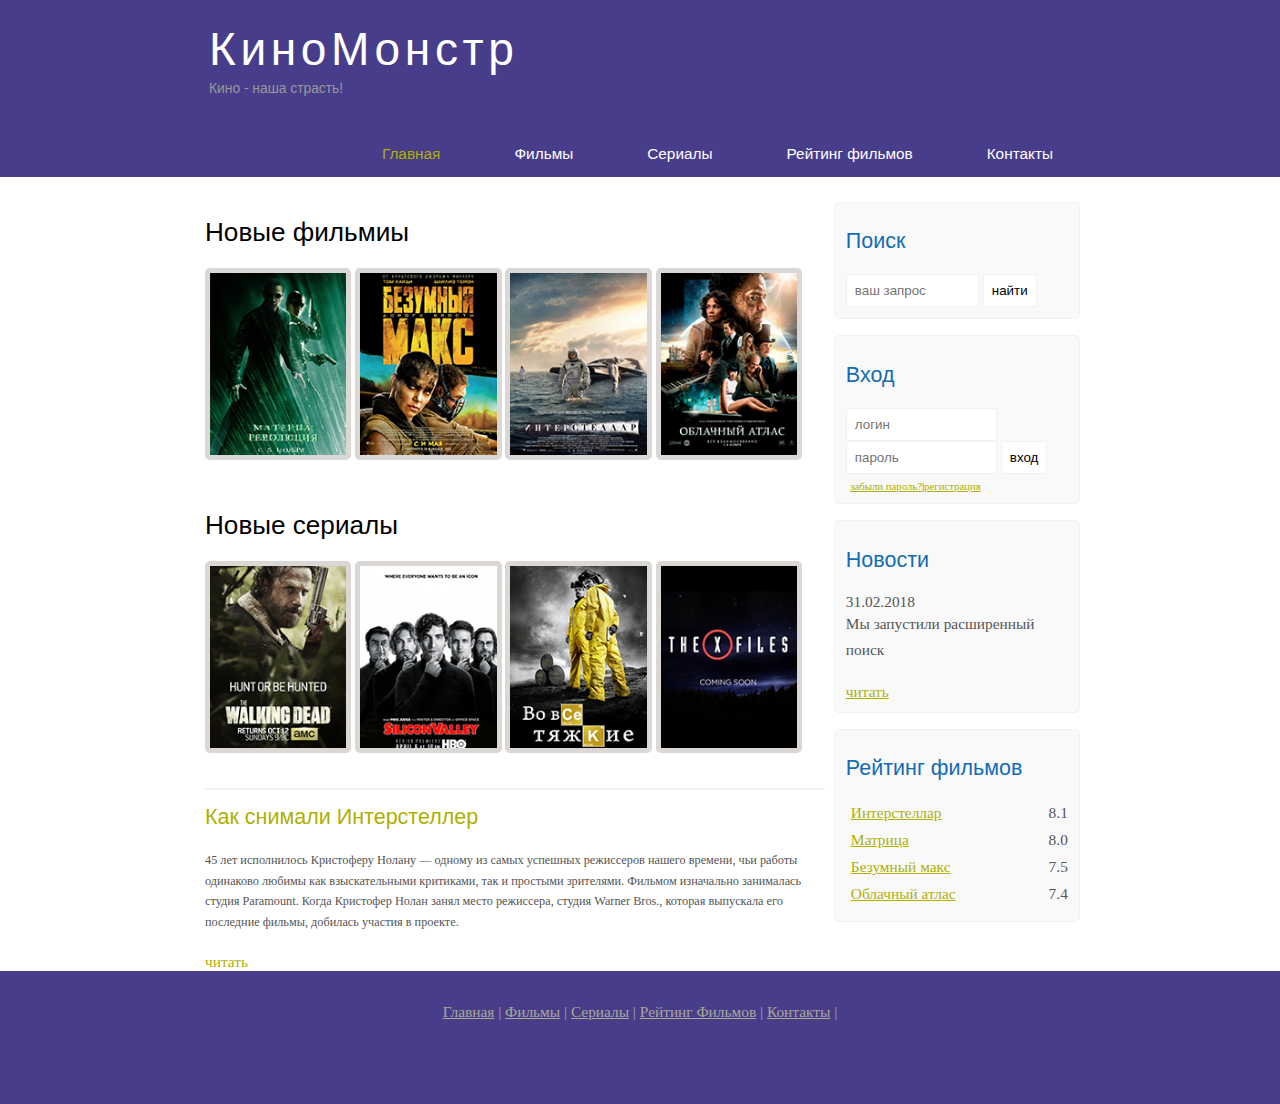
<file: 2 dars/index.html>
<!DOCTYPE html>
<html lang="en">
<head>
	<meta charset="UTF-8">
	<meta name="viewport" content="width=device-width, initial-scale=1.0">
	<link rel="stylesheet" href="css/style.css">
	<title>header menu</title>
</head>
<body>
	<div class="main">
		<div class="header">
			<div class="logo">
				<div class="logo_text">
					<h1><a href="">КиноМонстр</a></h1>
					<h2>Кино - наша  страсть!</h2>
				</div>
			</div>

			<div class="menubar">
			<ul class="menu">
				<li class="selected"><a href="#">Главная</a></li>
				<li><a href="#">Фильмы</a></li>
				<li><a href="#">Сериалы</a></li>
				<li><a href="#">Рейтинг  фильмов</a></li>
				<li><a href="#">Контакты</a></li>
			</ul>
		</div>

		<div class="site_content">
			<div class="sidebar_container">
				
				<div class="sidebar">
					<h2>Поиск</h2>
					<form method="post" action="#" id="search_form">
						<input type="search" name="search_field" placeholder="ваш запрос"/>
						<input type="submit" class="btn" value="найти"/>
					</form>
				</div>

				<div class="sidebar">
					<h2>Вход</h2>
					<form method="post" action="#" id="login">
						<input type="text" name="login_field" placeholder="логин" />
						<input type="text" name="password_field" placeholder="пароль" />
						<input type="submit" class="btn" value="вход" />
						<div class="lables_passreg_text">
							<span><a href="#">забыли пароль?</a></span>|<span><a href="#">регистрация</a></span>
						</div>
					</form>
				</div>

				<div class="sidebar">
					<h2>Новости</h2>
					<span>31.02.2018</span>
					<p>Мы запустили расширенный поиск</p>
					<a href="#">читать</a>
				</div>

				<div class="sidebar">
					<h2>Рейтинг фильмов</h2>
					<ul>
						<li><a href="#">Интерстеллар</a><span class="rating_sidebar">8.1</span></li>
						<li><a href="#">Матрица</a><span class="rating_sidebar">8.0</span></li>
						<li><a href="#">Безумный макс</a><span class="rating_sidebar">7.5</span></li>
						<li><a href="#">Облачный атлас</a><span class="rating_sidebar">7.4</span></li>
					</ul>
				</div>
			</div>
			<div class="content">
				
				<h1>Новые фильмиы</h1>

				<div class="films_block">
					
					<a href="#"><img src="img/matrix.png" alt=""></a>
					<a href="#"><img src="img/max.png" alt=""></a>
					<a href="#"><img src="img/inter.png" alt=""></a>
					<a href="#"><img src="img/cloud.png" alt=""></a>
				</div>

					<h1>Новые сериалы</h1>

				<div class="films_block">
					
					<a href="#"><img src="img/dead.png" alt=""></a>
					<a href="#"><img src="img/silicon.png" alt=""></a>
					<a href="#"><img src="img/breakingbad.png" alt=""></a>
					<a href="#"><img src="img/xfiles.png" alt=""></a>
				</div>

				<div class="posts">
					
					<hr>
					<h2><a href="#">Как снимали Интерстеллер</a></h2>
					<div class="post_content">
						
						<p>
							
							45 лет исполнилось Кристоферу Нолану — одному из самых успешных режиссеров нашего времени, чьи работы одинаково любимы как взыскательными критиками, так и простыми зрителями. Фильмом изначально занималась студия Paramount. Когда Кристофер Нолан занял место режиссера, студия Warner Bros., которая выпускала его последние фильмы, добилась участия в проекте.
						</p>
					</div>
					<a href="#">читать</a>
				</div>
			</div>
		</div>


		<div class="footer">
		<p>
			<a href="#">Главная</a> |
			<a href="#">Фильмы</a> |
			<a href="#">Сериалы</a> |
			<a href="#">Рейтинг Фильмов</a> |
			<a href="#">Контакты</a> |
		</p>
	</div>
	</div>
	
</div>
</body>
</html>
</file>
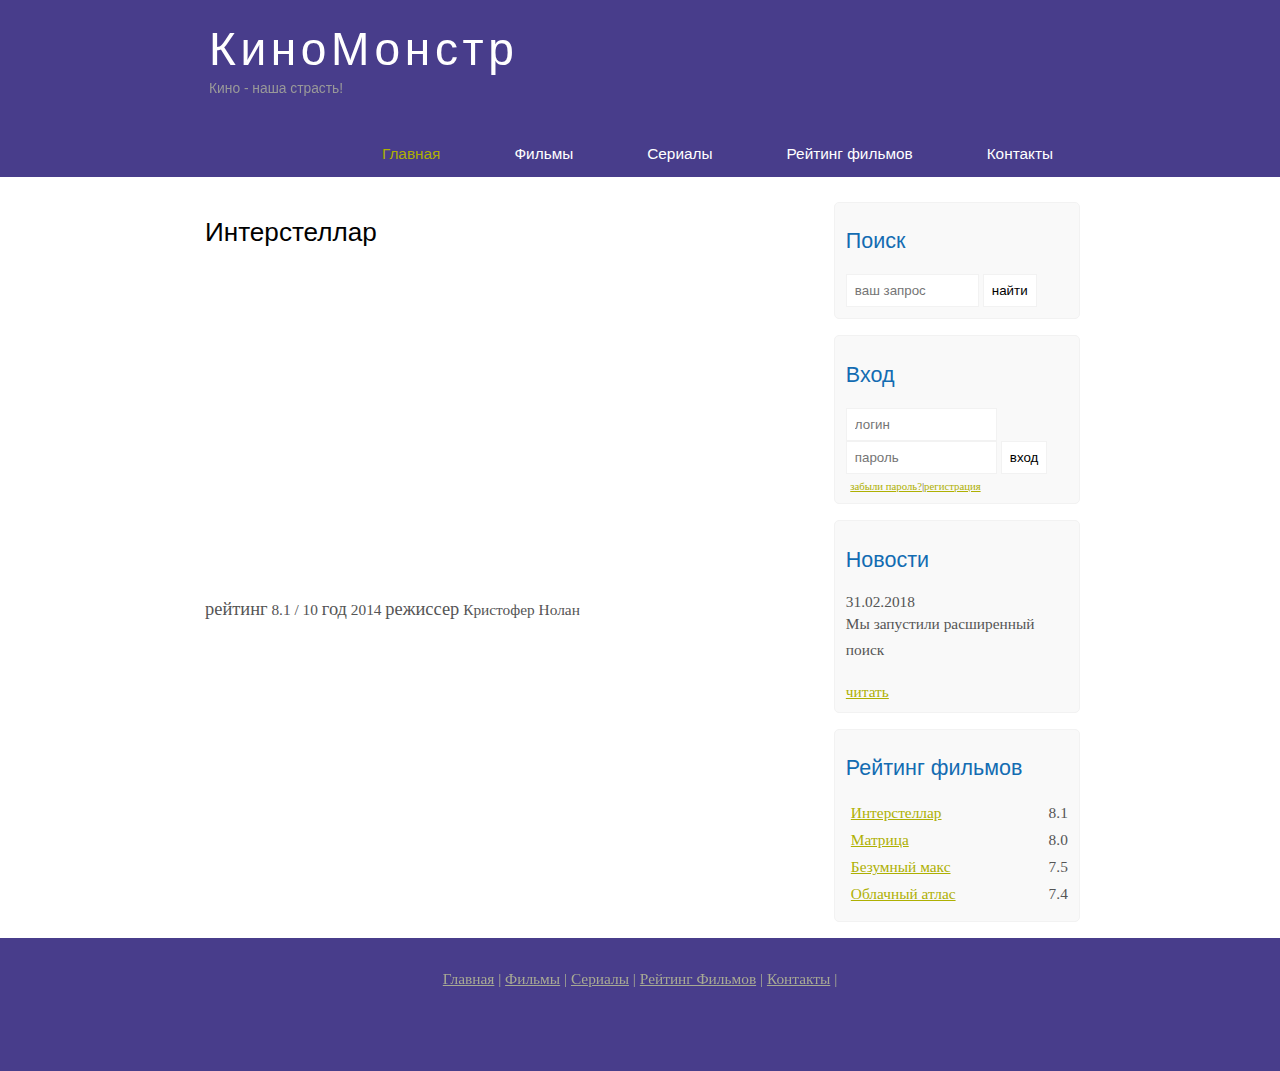
<file: 2 dars/show.html>
<!DOCTYPE html>
<html lang="en">
<head>
	<meta charset="UTF-8">
	<meta name="viewport" content="width=device-width, initial-scale=1.0">
	<link rel="stylesheet" href="css/style.css">
	<title>header menu</title>
</head>
<body>
	<div class="main">
		<div class="header">
			<div class="logo">
				<div class="logo_text">
					<h1><a href="">КиноМонстр</a></h1>
					<h2>Кино - наша  страсть!</h2>
				</div>
			</div>

			<div class="menubar">
			<ul class="menu">
				<li class="selected"><a href="#">Главная</a></li>
				<li><a href="#">Фильмы</a></li>
				<li><a href="#">Сериалы</a></li>
				<li><a href="#">Рейтинг  фильмов</a></li>
				<li><a href="#">Контакты</a></li>
			</ul>
		</div>

		<div class="site_content">
			<div class="sidebar_container">
				
				<div class="sidebar">
					<h2>Поиск</h2>
					<form method="post" action="#" id="search_form">
						<input type="search" name="search_field" placeholder="ваш запрос"/>
						<input type="submit" class="btn" value="найти"/>
					</form>
				</div>

				<div class="sidebar">
					<h2>Вход</h2>
					<form method="post" action="#" id="login">
						<input type="text" name="login_field" placeholder="логин" />
						<input type="text" name="password_field" placeholder="пароль" />
						<input type="submit" class="btn" value="вход" />
						<div class="lables_passreg_text">
							<span><a href="#">забыли пароль?</a></span>|<span><a href="#">регистрация</a></span>
						</div>
					</form>
				</div>

				<div class="sidebar">
					<h2>Новости</h2>
					<span>31.02.2018</span>
					<p>Мы запустили расширенный поиск</p>
					<a href="#">читать</a>
				</div>

				<div class="sidebar">
					<h2>Рейтинг фильмов</h2>
					<ul>
						<li><a href="#">Интерстеллар</a><span class="rating_sidebar">8.1</span></li>
						<li><a href="#">Матрица</a><span class="rating_sidebar">8.0</span></li>
						<li><a href="#">Безумный макс</a><span class="rating_sidebar">7.5</span></li>
						<li><a href="#">Облачный атлас</a><span class="rating_sidebar">7.4</span></li>
					</ul>
				</div>
			</div>
			<div class="content">
				<h1>Интерстеллар</h1>
<iframe width="560" height="315" src="https://www.youtube.com/embed/6ybBuTETr3U" frameborder="0" allow="accelerometer; autoplay; encrypted-media; gyroscope; picture-in-picture" allowfullscreen></iframe>
			<div class="info_film_page">
				
				<span class="label"> рейтинг</span>
				<span class="value">8.1 / 10</span>
				<span class="label">год</span>
				<span class="value">2014</span>
				<span class="label"> режиссер</span>
				<span class="value">Кристофер Нолан</span>
			</div>
			</div>
		</div>


		<div class="footer">
		<p>
			<a href="#">Главная</a> |
			<a href="#">Фильмы</a> |
			<a href="#">Сериалы</a> |
			<a href="#">Рейтинг Фильмов</a> |
			<a href="#">Контакты</a> |
		</p>
	</div>
	</div>
	
</div>
</body>
</html>
</file>
<file: 2 dars/css/style.css>
* {
  margin: 0;
  padding: 0;
}

body {
  font-size: 1.2em;
  background-color: #fff;
  color: #555;
}

p {
  padding: 0 0 20px 0;
  line-height: 1.7em;
}

input[type="text"], input[type="password"], input[type="search"] {
  color: #5d5d5d;
  width: 60%;
  padding: 8px;
} 

input, textarea {
  outline: none;
  border: none;
  border: solid 1px #f2f2f2;
}

h1, h2 {
  font: normal 170% 'century gothic', arial;
  margin: 0 0 15px 0;
  padding: 15px 0 5px 0;
  color: #000;
}

h2 {
  font-size: 140%;
}

a, a:hover {
  outline: none;
  text-decoration: underline;
  color: #aeb002;
}

ul {
  margin: 2px 0 22px 17px;
}

ul li {
  margin: 0 0 6px 0;
  padding: 0 0 4px 5px;
  line-height: 1.5em;
}


.header {
  background-color: darkslateblue;
  height: 177px;
  font-size: 0.8em;
  margin-left: 0px;
  margin-right: 0px;
  min-width: 900px;
}

.main, .logo, .menubar, .site_content, .footer {
  margin-left: auto;
  margin-right: auto;
}

.logo {
  width: 880px;
  padding-bottom: 40px;
}

.logo h1, .logo h2 {
  font: normal 300% 'century gothic', arial, sans-serif;
  margin: 0 0 0 9px;
}

.logo_text h1, .logo_text h1 a, .logo_text h1 a:hover {
  padding: 22px 0 0 0;
  color: #fff;
  letter-spacing: 0.1em;
  text-decoration: none;
}

.logo_text h2 {
  font-size: 0.9em;
  padding: 4px 0 0 0;
  color: #999;
}

.menubar {
  width: 900px;
  height: 46px;
}

ul.menu {
  float: right;
}

ul.menu li {
  float: left;
  padding: 0 0 0 9px;
  list-style: none;
  margin: 1px 2px 0 0;
}

ul.menu li a {
  font: normal 100% 'trebuchet ms', sans-serif;
  display: block;
  height: 20px;
  padding: 6px 35px 5px 28px;
  color: #fff;
  text-decoration: none;
}

ul.menu li.selected a {
  color: #aeb002;
}

ul.menu li a:hover {
  color: #e4ec04;
}

hr{
  border: solid 1px #f3f3f3;
}
.site_content {
  width: 880px;
  overflow:hidden;
  margin: 20px auto 0 auto;
  background-color: white;
}

.sidebar_container {
  float: right;;
  width: 224px;
}

.sidebar {
  float: right;
  width: 222px;
  padding: 5%;
  margin: 0 0 16px 0;
  border: solid 1px #f2f2f2;
  border-radius: 5px;
  background-color: #f9f9f9;
}

.btn {
  padding: 8px;
  background-color: white;
  cursor:pointer;
}

.sidebar h2 {
  color: #136cb2;
}

.lables_passreg_text {
  font-size: 0.7em;
  margin-top: 3%;
  margin-left: 2%;
}

.sidebar ul {
  margin: 0;
}

.sidebar ul li {
  list-style-type: none;
  margin: 0 0 0 0;
}

.sidebar .rating_sidebar {
  float: right;
}

.content{
  float:left;
  text-align:left;
  width:620px;
  padding:0 0 0 5px;
}

.content a {
  text-decoration: none;
}

.films_block {
  margin-bottom: 5%;
}

.films_block img {
  border-radius: 5px;
  border: solid 5px #dad7d5;
  width:22%;
}

.posts .post_content {
  font-size: 0.8em;
}

.info_film_page {
  margin-top: 2%;
  margin-bottom: 4%;
}

.info_film_page .label {
  font-size:1.2em;
}

.info_film_page value {
  font-size: 1em;
  color:#49945a;
  margin-right:3%;
}

.footer{
  width:100%;
  height:100px;
  padding:28px 0 5px 0;
  text-align: center;
  background-color: darkslateblue;
  color: #A8aa94;
  margin-left: 0px;
  min-width: 900px;

}

.footer a {
  color:#a8aa94;
  text-decaration:none;
}

.footer a:hover{
  color:#fff;
  text-decoration: none;
}

.footer p{
  padding:0 0 10px 0;
}
</file>
